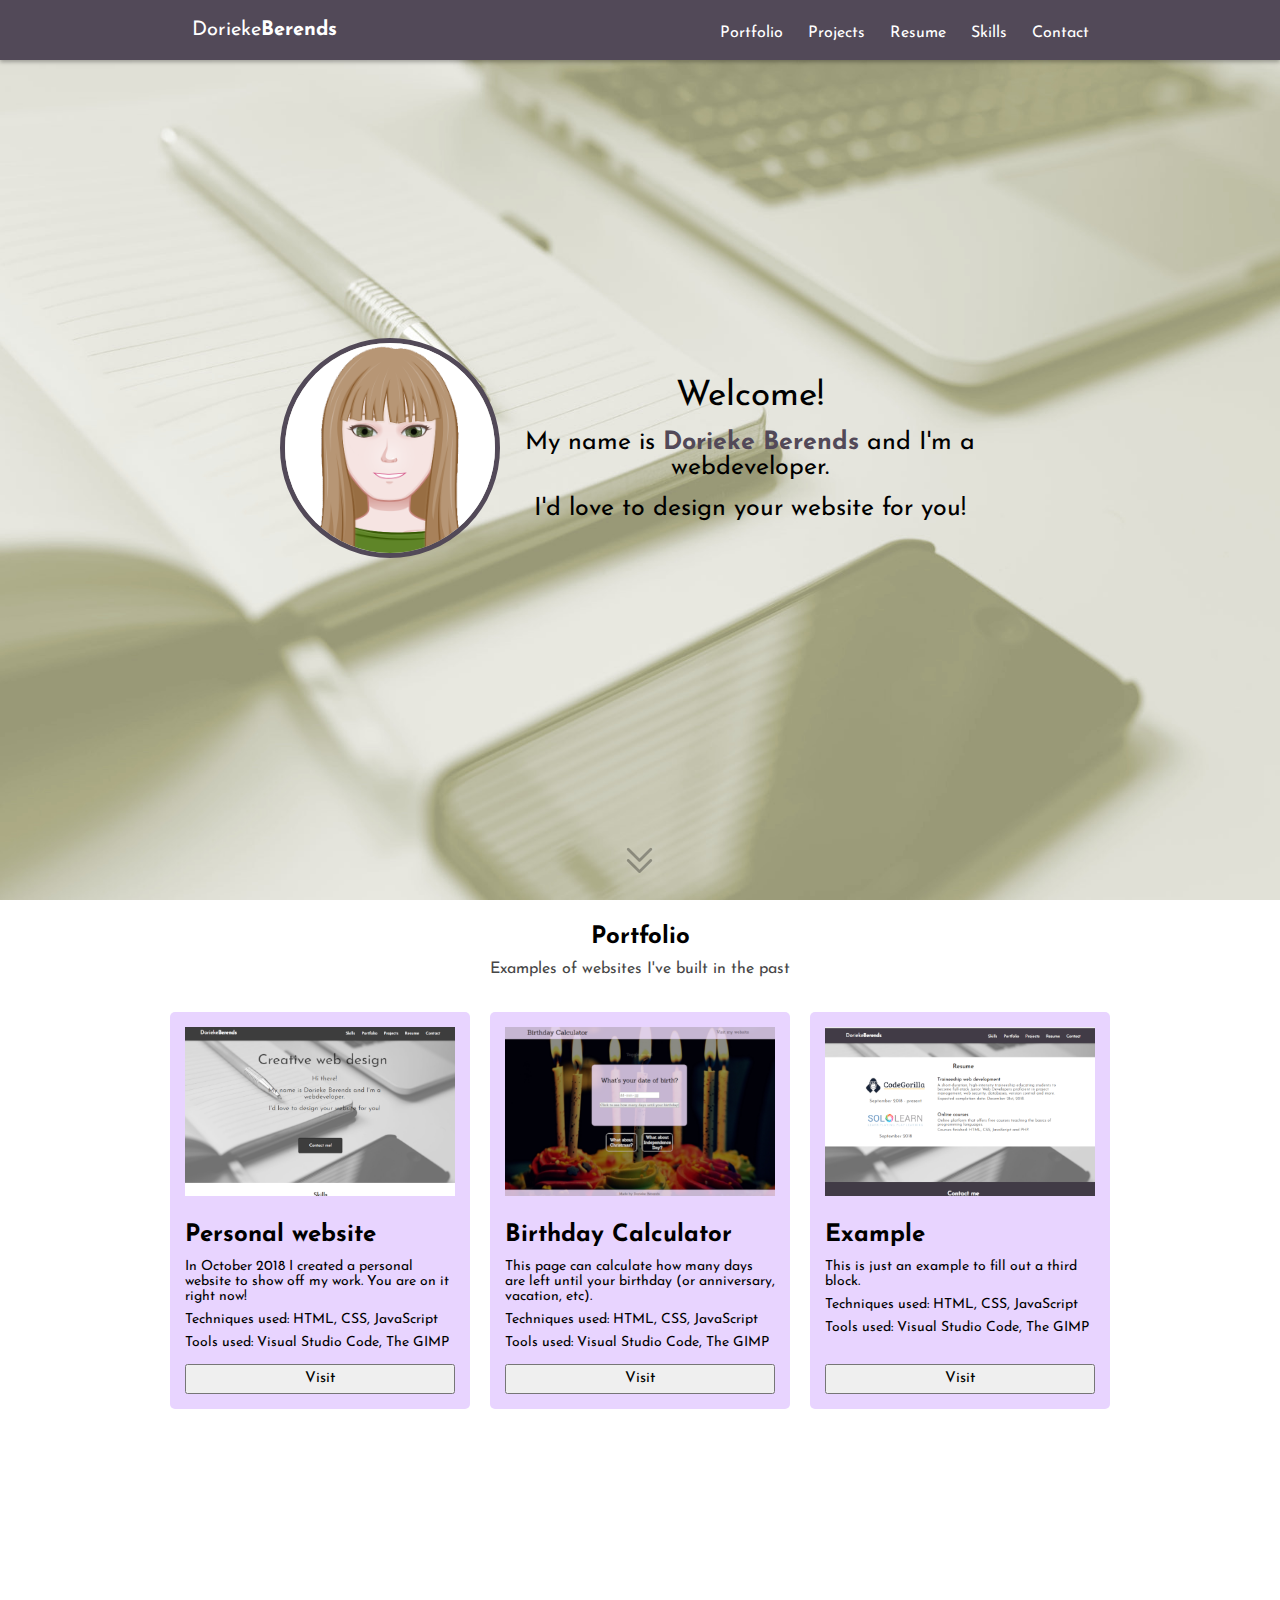
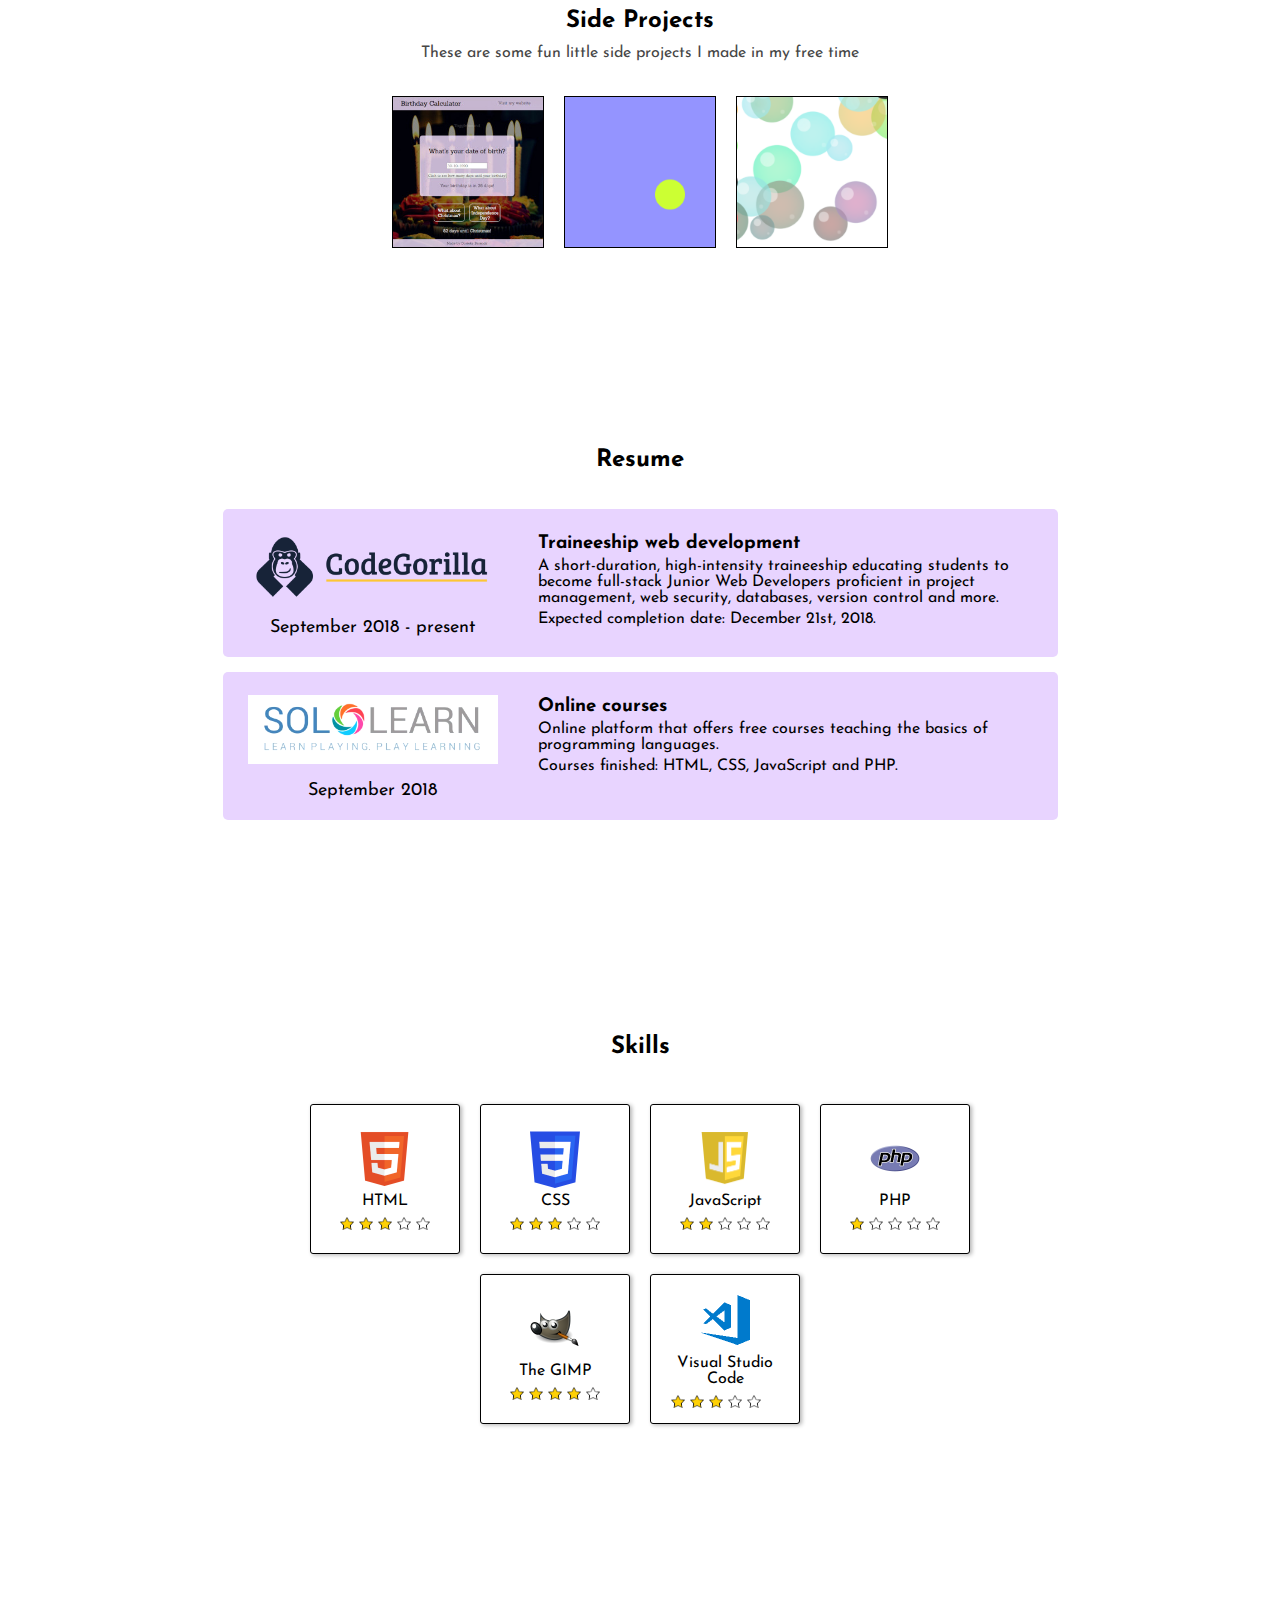
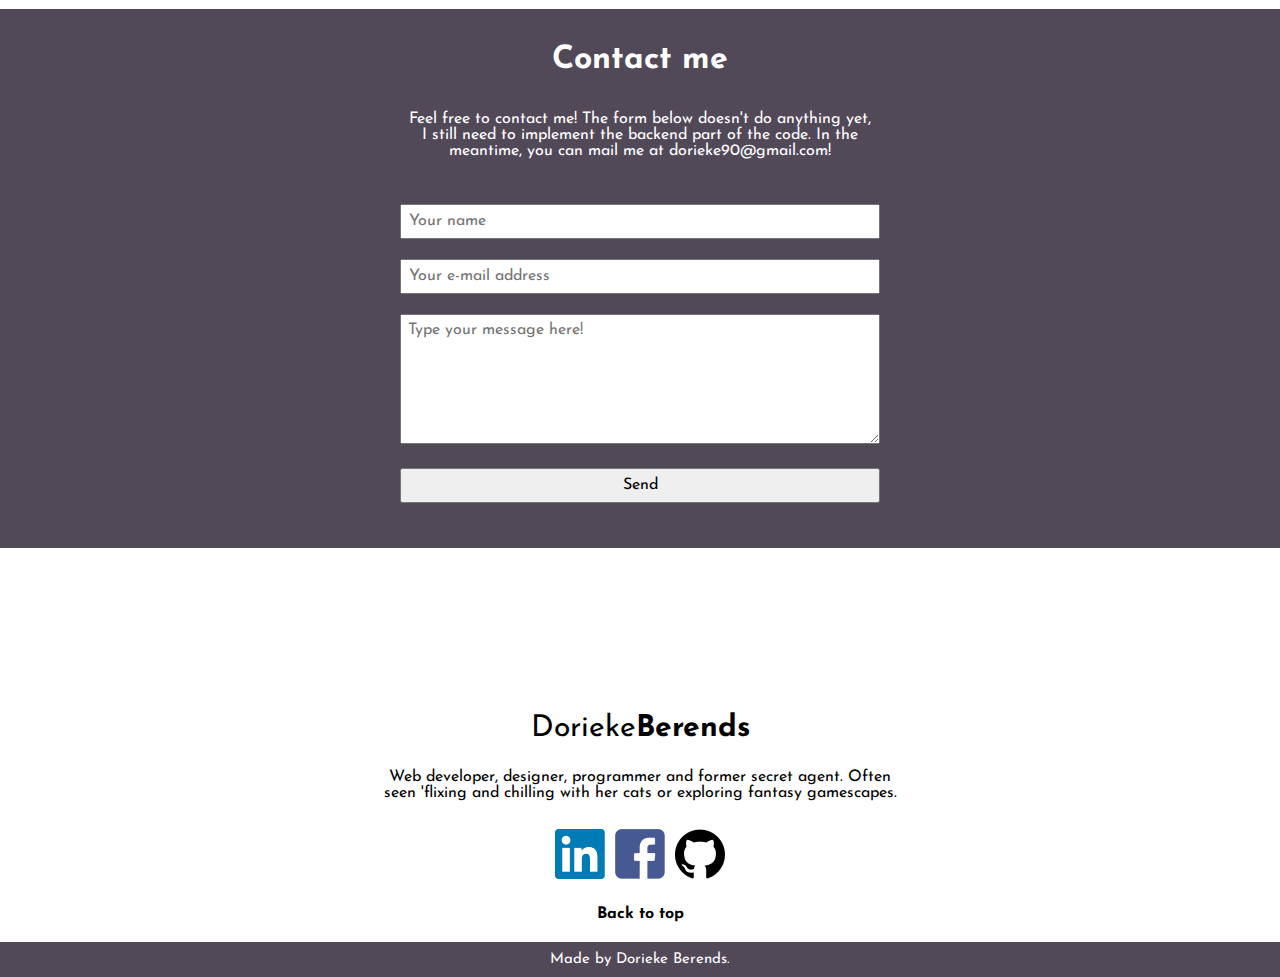
<file: index.html>
<!DOCTYPE html>
<html>
    <head>
        <title>Dorieke Berends Web Development</title>
        <link rel="stylesheet" type="text/css" href="css/main.css">
        <link href="https://fonts.googleapis.com/css?family=Josefin+Sans" rel="stylesheet">
		<meta name="viewport" content="width=device-width, initial-scale=1.0">
    </head>
    <body>

        <header id="nav_header">
            <div id="nav_header_inner">
                <div id="nav_name">
                    <a>Dorieke<b>Berends</b></a>
                </div>
                <nav id="nav_menu">
                    <ul>    
                        <li><a id="portfolio_hyperlink">Portfolio</a></li>
                        <li><a id="projects_hyperlink">Projects</a></li>
                        <li><a id="resume_hyperlink">Resume</a></li>
                        <li><a id="skills_hyperlink">Skills</a></li>
                        <li><a id="contact_hyperlink">Contact</a></li>
                    </ul>
                </nav>
                <div id="nav_menu_small">
                    <img id="hamburger" src="images/hamburger.png" alt="menu">
                    <div id="dropdown_nav">
                        <ul>                            
                            <li><a id="portfolio_hyperlink_dropdown">Portfolio</a></li>
                            <li><a id="projects_hyperlink_dropdown">Projects</a></li>
                            <li><a id="resume_hyperlink_dropdown">Resume</a></li>
                            <li><a id="skills_hyperlink_dropdown">Skills</a></li>
                            <li><a id="contact_hyperlink_dropdown">Contact</a></li>
                        </ul>
                    </div>
                </div>
            </div>
        </header>

        <main>

            <header id="hero_header">
                <div id="hero_header_inner">

                    <div id="hero_header_center">

                    <div id="hero_header_avatar">
                        <img id="hero_header_avatar_itself" src="images/avatar3.png" alt="Avatar">
                    </div>
                    <div id="hero_header_text">
                        <p><span id="hero_header_welcome">Welcome!</span></p>
                        <p>My name is <span id="hero_header_my_name">Dorieke Berends</span> and I'm a webdeveloper.</p> 
                        <p>I'd love to design your website for you!</p>
                    </div>

                    </div>

                </div>
            </header>

            <div id="portfolio_above" class="between_sections_bot">
                <a href="#portfolio_above"><img id="hero_header_scrolldown_itself" src="images/scrolldown_black.png" alt="Scroll down"></a>
            </div>

            <section id="portfolio">
                <div id="portfolio_inner">
                    <div id="portfolio_narrow">
                        <div class="section_header" id="portfolio_header">
                            <h2>Portfolio</h2>
                            <p>Examples of websites I've built in the past</p>
                        </div>
                        <div id="portfolio_list">

							
							<div class="portfolio_item">
								<div class="portfolio_item_screenshot">
									<img class="portfolio_item_screenshot_itself" src="images/pf_thumbs/personal_website.png" alt="My Portfolio">
								</div>
								<div class="portfolio_item_text">
									<p><h2>Personal website</h2></p>
									<p>In October 2018 I created a personal website to show off my work. You are on it right now!</p>
									<p>Techniques used: HTML, CSS, JavaScript</p>
									<p>Tools used: Visual Studio Code, The GIMP</p>
								</div>
								<div class="portfolio_item_visit">
									<a href="index.html" target="_blank">
										<button class="portfolio_item_visit_button">Visit</button>
									</a>
								</div>
							</div>

							<div class="portfolio_item">
								<div class="portfolio_item_screenshot">
									<img class="portfolio_item_screenshot_itself" src="images/pf_thumbs/birthday_calculator.png" alt="Birthday calculator">
								</div>
								<div class="portfolio_item_text">
									<p><h2>Birthday Calculator</h2></p>
									<p>This page can calculate how many days are left until your birthday (or anniversary, vacation, etc).</p>
									<p>Techniques used: HTML, CSS, JavaScript</p>
									<p>Tools used: Visual Studio Code, The GIMP</p>
								</div>
								<div class="portfolio_item_visit">
									<a href="Projects/How long until/index.html" target="_blank">
										<button class="portfolio_item_visit_button">Visit</button>
									</a>
								</div>
							</div>							

							<div class="portfolio_item">
								<div class="portfolio_item_screenshot">
									<img class="portfolio_item_screenshot_itself" src="images/pf_thumbs/example.png" alt="My Portfolio">
								</div>
								<div class="portfolio_item_text">
									<p><h2>Example</h2></p>
									<p>This is just an example to fill out a third block.</p>
									<p>Techniques used: HTML, CSS, JavaScript</p>
									<p>Tools used: Visual Studio Code, The GIMP</p>
								</div>
								<div class="portfolio_item_visit">
									<a href="index.html" target="_blank">
										<button class="portfolio_item_visit_button">Visit</button>
									</a>
								</div>
							</div>							

                        </div>
                    </div>
                </div>
            </section>

            <div class="between_sections"></div>

            <section id="projects">
                <div id="projects_inner">
                    <div id="projects_narrow">
                         <div class="section_header" id="projects_header">
                            <h2>Side Projects</h2>
                            <p>These are some fun little side projects I made in my free time</p>
                        </div>
                        <div id="projects_list">
                            
                            <div class="projects_item_outer_outer">
                                <div class="projects_item_outer">
                                    <div class="projects_item">
                                        <div class="projects_item_thumb">
                                            <img class="projects_item_thumb_itself" src="images/project_thumbs/birthday.jpg">
                                        </div>
                                        <a href="Projects/How long until/index.html">
                                            <div class="projects_item_name">
                                                <div>Birthday Calculator</div>
                                            </div>
                                        </a>
                                    </div>
                                </div>
                            </div>

                            <div class="projects_item_outer_outer">
                                <div class="projects_item_outer">
                                    <div class="projects_item">
                                        <div class="projects_item_thumb">
                                            <img class="projects_item_thumb_itself" src="images/project_thumbs/bouncy.png">
                                        </div>
                                        <a href="https://code.sololearn.com/W25PsWlOsuHI/#html" target="_blank">
                                            <div class="projects_item_name">
                                                <div>Bouncing ball</div>
                                            </div>
                                        </a>
                                    </div>
                                </div>
                            </div>

                            <div class="projects_item_outer_outer">
                                <div class="projects_item_outer">
                                    <div class="projects_item">
                                        <div class="projects_item_thumb">
                                            <img class="projects_item_thumb_itself" src="images/project_thumbs/bubblemaker.png">
                                        </div>
                                        <a href="https://github.com/dot319/BubbleMaker.github.io" target="_blank">
                                            <div class="projects_item_name">
                                                <div>Bubble maker</div>
                                            </div>
                                        </a>
                                    </div>
                                </div>
                            </div>

                        </div>
                    </div>
                </div>
            </section>

            <div class="between_sections"></div>

            <section id="resume">
                <div id="resume_inner">
                    <div id="resume_narrow">
                        <div class="section_header" id="resume_header">
                            <h2>Resume</h2>
                            <p></p>
                        </div>
                        <div id="resume_edu">
                            <div id="resume_edu_header">

                            </div>
                            <div id="resume_edu_list">

                                <div class="resume_edu_item">
                                    <div class="resume_edu_item_left">
                                        <div class="resume_edu_item_logo">
                                            <a href="https://www.codegorilla.nl/" target="_blank"><img class="resume_edu_item_logo_itself" src="images/resume_logos/CG_logo.png" alt="CodeGorilla"></a>
                                        </div>
                                        <div class="resume_edu_item_date">
                                            September 2018 - present
                                        </div>
                                    </div>
                                    <div class="resume_edu_item_description">
                                        <p><h3>Traineeship web development</h3></p>
                                        <p>A short-duration, high-intensity traineeship educating students to become full-stack Junior Web Developers proficient in project management, web security, databases, version control and more.</p>
                                        <p>Expected completion date: December 21st, 2018.</p>
                                    </div>
                                </div>

                                <div class="resume_edu_item">
                                    <div class="resume_edu_item_left">
                                        <div class="resume_edu_item_logo">
                                            <a href="https://www.sololearn.com/" target="_blank"><img class="resume_edu_item_logo_itself" src="images/resume_logos/SL_logo.png" alt="SoloLearn"></a>
                                        </div>
                                        <div class="resume_edu_item_date">
                                                September 2018
                                        </div>
                                    </div>
                                    <div class="resume_edu_item_description">
                                        <p><h3>Online courses</h3></p>
                                        <p>Online platform that offers free courses teaching the basics of programming languages.</p>
                                        <p>Courses finished: HTML, CSS, JavaScript and PHP.</p>
                                    </div>
                                </div>

                            </div>
                        </div>
                        <div id="resume_courses">

                        </div>
                    </div>
                </div>
            </section>

            <div class="between_sections"></div>

            <section id="skills">
                <div id="skills_inner">
                    <div id="skills_narrow">
                        <div class="section_header" id="skills_header">
                            <h2>Skills</h2>
                        </div>
                        <div id="skills_list">

                            <div class="skill_item_padding">
                                <div class="skill_item">
                                    <div class="skill_item_inner">
                                        <div class="skill_item_logo"><img class="skill_item_logo_itself" src="images/skills/HTML_Logo.png"></div>
                                        <div class="skill_item_name">HTML</div>
                                        <div class="skill_item_stars">
                                            <img class="skill_item_star_itself" src="images/skills/full_star.png" alt="*">
                                            <img class="skill_item_star_itself" src="images/skills/full_star.png" alt="*">
                                            <img class="skill_item_star_itself" src="images/skills/full_star.png" alt="*">
                                            <img class="skill_item_star_itself" src="images/skills/empty_star.png">
                                            <img class="skill_item_star_itself" src="images/skills/empty_star.png">
                                        </div>
                                    </div>
                                </div>
                            </div>

                            <div class="skill_item_padding">
                                <div class="skill_item">
                                    <div class="skill_item_inner">
                                        <div class="skill_item_logo"><img class="skill_item_logo_itself" src="images/skills/CSS_logo.png"></div>
                                        <div class="skill_item_name">CSS</div>
                                        <div class="skill_item_stars">
                                            <img class="skill_item_star_itself" src="images/skills/full_star.png" alt="*">
                                            <img class="skill_item_star_itself" src="images/skills/full_star.png" alt="*">
                                            <img class="skill_item_star_itself" src="images/skills/full_star.png" alt="*">
                                            <img class="skill_item_star_itself" src="images/skills/empty_star.png">
                                            <img class="skill_item_star_itself" src="images/skills/empty_star.png">
                                        </div>
                                    </div>
                                </div>
                            </div>

                            <div class="skill_item_padding">
                                <div class="skill_item">
                                    <div class="skill_item_inner">
                                        <div class="skill_item_logo"><img class="skill_item_logo_itself" src="images/skills/JS_logo.png"></div>
                                        <div class="skill_item_name">JavaScript</div>
                                        <div class="skill_item_stars">
                                            <img class="skill_item_star_itself" src="images/skills/full_star.png" alt="*">
                                            <img class="skill_item_star_itself" src="images/skills/full_star.png" alt="*">
                                            <img class="skill_item_star_itself" src="images/skills/empty_star.png">
                                            <img class="skill_item_star_itself" src="images/skills/empty_star.png">
                                            <img class="skill_item_star_itself" src="images/skills/empty_star.png">
                                        </div>
                                    </div>
                                </div>
                            </div>

                            <div class="skill_item_padding">
                                <div class="skill_item">
                                    <div class="skill_item_inner">
                                        <div class="skill_item_logo"><img class="skill_item_logo_itself" src="images/skills/PHP_logo.png"></div>
                                        <div class="skill_item_name">PHP</div>
                                        <div class="skill_item_stars">
                                            <img class="skill_item_star_itself" src="images/skills/full_star.png" alt="*">
                                            <img class="skill_item_star_itself" src="images/skills/empty_star.png">
                                            <img class="skill_item_star_itself" src="images/skills/empty_star.png">
                                            <img class="skill_item_star_itself" src="images/skills/empty_star.png">
                                            <img class="skill_item_star_itself" src="images/skills/empty_star.png">
                                        </div>
                                    </div>
                                </div>
                            </div>

                            <div class="skill_item_padding">
                                <div class="skill_item">
                                    <div class="skill_item_inner">
                                        <div class="skill_item_logo"><img class="skill_item_logo_itself" src="images/skills/GIMP_logo.png"></div>
                                        <div class="skill_item_name">The GIMP</div>
                                        <div class="skill_item_stars">
                                            <img class="skill_item_star_itself" src="images/skills/full_star.png" alt="*">
                                            <img class="skill_item_star_itself" src="images/skills/full_star.png" alt="*">
                                            <img class="skill_item_star_itself" src="images/skills/full_star.png" alt="*">
                                            <img class="skill_item_star_itself" src="images/skills/full_star.png" alt="*">
                                            <img class="skill_item_star_itself" src="images/skills/empty_star.png">
                                        </div>
                                    </div>
                                </div>
                            </div>

                            <div class="skill_item_padding">
                                <div class="skill_item">
                                    <div class="skill_item_inner">
                                        <div class="skill_item_logo"><img class="skill_item_logo_itself" src="images/skills/VSC_logo.png"></div>
                                        <div class="skill_item_name">Visual Studio Code</div>
                                        <div class="skill_item_stars">
                                            <img class="skill_item_star_itself" src="images/skills/full_star.png" alt="*">
                                            <img class="skill_item_star_itself" src="images/skills/full_star.png" alt="*">
                                            <img class="skill_item_star_itself" src="images/skills/full_star.png" alt="*">
                                            <img class="skill_item_star_itself" src="images/skills/empty_star.png">
                                            <img class="skill_item_star_itself" src="images/skills/empty_star.png">
                                        </div>
                                    </div>
                                </div>
                            </div>

                        </div>
                    </div>
                </div>
            </section>

            <div class="between_sections"></div>

            <section id="contact">
                <div id="contact_inner">
                    <div id="contact_narrow">
                        <div class="section_header" id="contact_title">
                            <h1>Contact me</h1>
                        </div>
                        <div id="contact_text">
                            <p>Feel free to contact me! The form below doesn't do anything yet, I still need to implement the backend part of the code. In the meantime, you can mail me at dorieke90@gmail.com!</p>
                        </div>
                        <div id="contact_form">
                            <form>
                                <p><input id="contact_name" name="name" type="text" placeholder="Your name"><br /></p>
                                <p><input id="contact_email" name="email" type="email" placeholder="Your e-mail address"><br /></p>
                                <p><textarea id="contact_message" name="message" type="text" placeholder="Type your message here!"></textarea><br /></p>
                                <p><input id="contact_send" name="send" type="submit" value="Send"><br /></p>
                            </form>
                        </div>
                    </div>
                </div>
            </section>

        </main>

        <div class="between_sections"></div>

        <footer id="social_footer">
            <div id="social_footer_inner">
                <div id="social_footer_narrow">
                    <div class="section_header" id="social_footer_name">
                        Dorieke<b>Berends</b>
                    </div>
                    <div id="social_footer_text">
                        <p>Web developer, designer, programmer and former secret agent. Often seen 'flixing and chilling with her cats or exploring fantasy gamescapes.</p>
                    </div>
                    <div id="social_footer_logos">
                        <div class="social_footer_logo">
                            <a href="https://nl.linkedin.com/in/dorieke-berends-99722622" target="_blank"><img class="social_footer_logo_itself" src="images/LI_logo.png" alt="LinkedIn"></a>
                        </div>
                        <div class="social_footer_logo">
                            <a href="https://www.facebook.com/dorieke90" target="_blank"><img class="social_footer_logo_itself" src="images/FB_logo.png" alt="Facebook"></a>
                        </div>
                        <div class="social_footer_logo">
                            <a href="https://github.com/dot319" target="_blank"><img class="social_footer_logo_itself" src="images/GH_logo.png" alt="GitHub"></a>
                        </div>
                    </div>
                    <div id="back_to_top">
                        Back to top
                    </div>
                </div>
            </div>
        </footer>

        <footer id="copyright_footer">
            <div id="copyright_footer_inner">
                Made by Dorieke Berends.
            </div>
        </footer>

        <script src="js/myscripts.js"></script>
    </body>
</html>
</file>
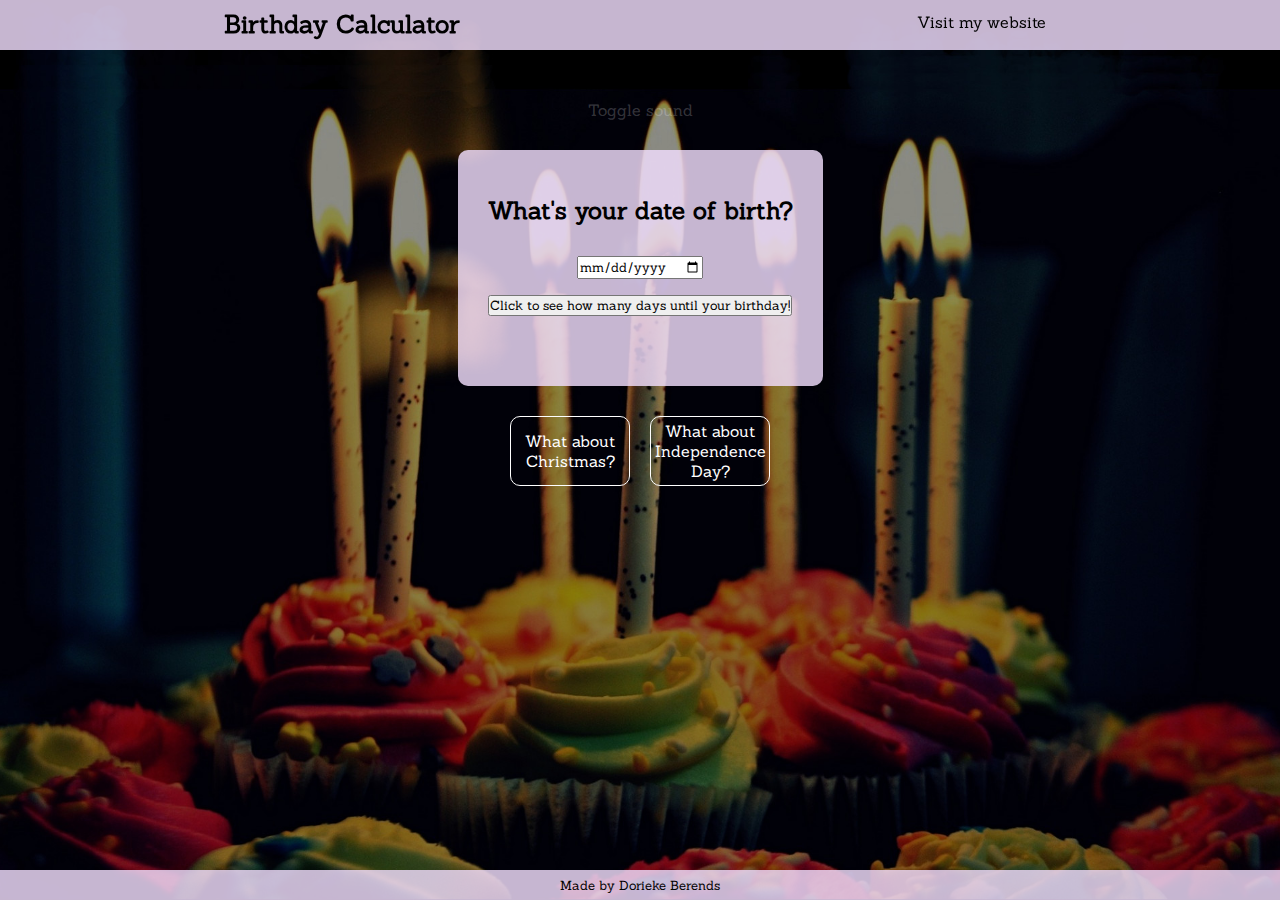
<file: Projects/How long until/index.html>
<!DOCTYPE html>
<html>
    <head>
        <title>How long until...</title>
        <link rel="stylesheet" type="text/css" href="css/stylesheet.css">
        <link href="https://fonts.googleapis.com/css?family=Sanchez" rel="stylesheet">
        <meta name="viewport" content="width=device-width, initial-scale=1.0">
    </head>
    <body>
        <div class="page">

        <header>
            <div id="nav_bar">
                <div id="nav_bar_name">
                    Birthday Calculator
                </div>
                <div id="nav_bar_menu">
                    <ul>
                        <li><a href="../../index.html">Visit my website</a></li>
                    </ul>
                </div>
            </div>
        </header>

        <main>

            <div id="main_inner">

                <div id="sound_toggle">
                    Toggle sound
                </div>


                <div id="calculator">
                    <div id="calculator_header" >
                        <p><h2>What's your date of birth?</h2></p>
                    </div>
                    <div id="calculator_form">
                        <form>
                            <p><input id="birthdate" name="birthdate" type="date"></p>
                            <p><input id="submit" name="submit" type="button" value="Click to see how many days until your birthday!"></p>
                        </form>
                    </div>
                    <div id="calculator_answer">

                    </div>
                </div>

                <div id="switch_calc">
                    <div class="link_to_other" id="link_christmas">
                        <p>What about</p>
                        <p>Christmas?</p>
                    </div>
                    <div class="space_between_links"></div>
                    <div class="link_to_other" id="link_indday">
                        <p>What about</p>
                        <p>Independence</p> 
                        <p>Day?</p>
                    </div>
                </div>

                <div id="switch_calc_answer">

                </div>

            </div>

        </main>

        <footer>
            <div id="copyright_footer">
                <div id="copyright_footer_inner">
                    Made by Dorieke Berends
                </div>
            </div>
        </footer>

        </div>

        <script src="js/scripts.js"></script>

    </body>
</html>
</file>
<file: css/main.css>
* {
    font-family: 'Josefin Sans', 'Calibri', sans-serif;
    margin: 0;
    padding: 0;
    box-sizing: border-box;
    scroll-behavior: smooth;
}

/*===Website's color scheme============================================================================*/
#nav_header_inner,
#hero_contact_button,
#contact,
#copyright_footer,
#dropdown_nav {
    background-color: rgb(82, 73, 88);
}

#hero_contact_button:hover,
#hero_header_my_name {
    color: rgb(82, 73, 88);
}

#hero_header_avatar_itself {
    border-color:  rgb(82, 73, 88);
}

#skills,
#portfolio,
#projects,
#resume,
#social_footer {
    background-color: rgb(255, 255, 255);
}

.between_sections,
.between_sections_bot,
#hero_header,
.portfolio_item,
.resume_edu_item {
    background-color:  rgb(232, 212, 255);
}

/*colors to use: 
rgb(61, 61, 50);
rgb(199, 198, 142);
rgb(255, 254, 151);
rgb(159, 154, 166);
rgb(216, 181, 255);
 */

/*===Website's background picture======================================================================*/
.between_sections,
.between_sections_bot,
#hero_header {
    background: url("../images/hero_background.jpg") no-repeat center center fixed;
    -webkit-background-size: cover;
    -moz-background-size: cover;
    -o-background-size: cover;
    background-size: cover;
}

/*===Section headers===================================================================================*/
.section_header {
    padding-top: 25px;
    padding-bottom: 25px;
    text-align: center;
}

.section_header p {
    padding-top: 12px;
    color: rgb(70, 70, 70);
}

/*===Between sections==================================================================================*/
.between_sections {
    height: 140px;
}

/* .between_sections_bot {
    height: 90px;
} */

/*===Nav Header========================================================================================*/
#nav_header {
    position: fixed;
    top: 0;
    width: 100%;
    z-index: 100;
    box-shadow: 0px 2px 4px rgba(0,0,0,0.3);
}

#nav_header a {
    text-decoration: none;
    color: white;
    transition: color 0.5s, background-color 0.5s;
}

#nav_header a:hover {
    color: black;
    background-color: rgb(255, 255, 255);
    cursor: pointer;
}

#nav_header_inner {
    height: 60px;
    width: 100%;
    display: flex;
    flex-direction: row;
    justify-content: space-around;
}

#nav_name {
    font-size: 20px;
    padding-top: 20px;
    padding-left: 10px;
    padding-right: 10px;
}

#nav_name:hover {
    cursor: pointer;
}

#nav_menu {
    padding-top: 25px;
    padding-bottom: 15px;
    display: block;
}

nav ul {
    list-style-type: none;
}

nav ul li {
    display: inline;
    padding-left: 10px;
    padding-right: 10px;
}

#nav_menu_small {
    padding-top: 15px;
    padding-bottom: 10px;
    display: none;
}

@media (max-width: 600px) {
    #nav_menu_small {
        display: block;
    }
    #nav_menu {
        display: none;
    }
}

#hamburger {
    height: 30px;
}

#hamburger:hover {
    cursor: pointer;
}

#dropdown_nav {
    display: none;
    position: absolute;
    top: 60px;
    right: 0px;
    z-index: 10;
    padding: 0px 50px;
    box-shadow: -2px 2px 4px rgba(0,0,0,0.3);
}

#dropdown_nav ul {
    list-style-type: none;
}

#dropdown_nav ul li {
    padding: 20px 0px;
}

@media (max-height: 340px) {
    #dropdown_nav ul li {
        padding: 5px 0px;
    }
}

.show_it {
    display: block !important;
}

main {
    margin-top: 60px;
}

/*===Hero header=======================================================================================*/
@media (max-width: 745px) {
    #hero_header {
        min-height: 460px;
    }
}

#hero_header_center {
    height: calc(100% - 140px);
    width: 100%;
    position: absolute;
    display: flex;
    flex-direction: row;
    justify-content: center;
    align-items: center;
    flex-wrap: wrap;
}

#hero_header_avatar {
    padding: 20px 0px 0px 0px;
}

#hero_header_avatar_itself {
    width: 220px;
    border-radius: 110px;
    border-style: solid;
    border-width: 5px;
}

#hero_header_text {
    max-width: 500px;
    font-size: 25px;
    text-align: center;
    padding: 20px 20px 0px 20px;
}

#hero_header_text p {
    padding: 8px 0px;
}

#hero_header_welcome {
    font-size: 35px;
}

#hero_header_my_name {
    font-weight: bold;
}

@keyframes levitate {
    0% {padding-top: 25px;}
    50% {padding-top: 35px;}
    100% {padding-top: 25px;}
}

#portfolio_above {
    text-align: center;
    padding-top: 25px;
    animation-name: levitate;
    animation-duration: 1.5s;
    animation-iteration-count: infinite;
    height: 80px;
}

#hero_header_scrolldown_itself {
    width: 30px;
    opacity: 0.3;
}

/*===Portfolio=====================================================================================*/
#portfolio_inner {
    display: flex;
    flex-direction: row;
    justify-content: space-around;
}

#portfolio_narrow {
    max-width: 1000px;
    min-width: 200px;
}

#portfolio_list {
    padding-bottom: 25px;
    display: flex;
    flex-direction: row;
    flex-wrap: wrap;
    justify-content: center;
}

.portfolio_item {
    margin: 10px;
    padding: 15px;
    width: 300px;
    display: flex;
    flex-direction: column;
    justify-content: flex-start;
    border-radius: 5px;
}

.portfolio_item_screenshot {
    padding: 0px 0px 15px 0px;
}

.portfolio_item_screenshot_itself {
    max-width: 100%;
}

.portfolio_item_text p {
    padding: 4px 0px;
    font-size: 14px;
}

.portfolio_item_visit {
    text-align: center;
    padding-top: 10px;
    margin-top: auto;
}

.portfolio_item_visit_button {
    width: 100%;
    height: 30px;
    font-size: 15px;
}

/*===Projects==========================================================================================*/
#projects_inner {
    display: flex;
    flex-direction: row;
    justify-content: space-around;
}

#projects_narrow {
    max-width: 700px;
    display: flex;
    flex-direction: column;
    justify-content: center;
    align-items: center;
}

#projects_list {
    padding-bottom: 25px;
    display: flex;
    flex-direction: row;
    justify-content: space-around;
    flex-wrap: wrap;
}

.projects_item_outer_outer {
    padding: 10px;
}

.projects_item_outer {
    height: 152px;
    width: 152px;
    background-color: black;
    display: flex;
    justify-content: center;
    align-items: center;
}

.projects_item {
    width: 150px;
    height: 150px;
    position: relative;
    padding: 10px;
}

.projects_item_thumb {
    height: 100%;
    width: 100%;
    position: absolute;
    top: 0;
    left: 0;
}

.projects_item_thumb_itself {
    height: 150px;
    width: 150px;
}

.projects_item_name {
    height: 100%;
    width: 100%;
    position: absolute;
    top: 0;
    left: 0;
    z-index: 10;
    color: black;
    text-decoration: none;
    text-shadow: 2px 2px 1px white, -2px -2px 1px white, 2px -2px 1px white, -2px 2px 1px white;
    font-size: 20px;
    font-weight: bold;
    text-align: center;
    background: radial-gradient(rgba(255, 255, 255, 0), rgba(255, 255, 255, 0.685));
    opacity: 0;
    transition: opacity 0.7s;
    display: flex;
    justify-content: center;
    align-items: center;
}

.projects_item_name:hover {
    opacity: 1;
    cursor: pointer;
}


/*===Resume============================================================================================*/
#resume_inner {
    display: flex;
    flex-direction: row;
    justify-content: center;
}

#resume_narrow {
    max-width: 900px;
    padding-bottom: 25px;
}

.resume_edu_item {
    padding: 20px;
    display: flex;
    flex-direction: row;
    flex-wrap: wrap;
    justify-content: center;
    margin: 0px 15px 15px 15px;
    border-radius: 5px;
}

.resume_edu_item_left {
    padding-right: 35px;
}

.resume_edu_item_logo {
    width: 260px;
    height: 80px;
    display: flex;
    justify-content: center;
    align-items: center;
}

.resume_edu_item_logo_itself {
    max-width: 250px;
    max-height: 70px;
    transition: max-width 0.3s, max-height 0.3s;
}

.resume_edu_item_logo_itself:hover {
    max-width: 255px;
    max-height: 75px;
}

.resume_edu_item_date {
    font-size: 18px;
    text-align: center;
    padding-top: 10px;
}

.resume_edu_item_description p {
    padding-bottom: 5px;
    min-width: 250px;
    max-width: 500px;
}

/*===Skills============================================================================================*/
#skills_inner {
    display: flex;
    flex-direction: row;
    justify-content: space-around;
}

#skills_narrow {
    width: 800px;
}

#skills_header {
    padding-top: 35px;
    padding-bottom: 35px;
    text-align: center;
}

#skills_list {
    padding-bottom: 35px;
    display: flex;
    flex-direction: row;
    justify-content: center;
    flex-wrap: wrap;
    align-items: center;
    align-content: stretch;
}

.skill_item_padding {
    width: 170px;
    height: 170px;
    display: flex;
    justify-content: center;
    align-items: center;
}

.skill_item {
    width: 150px;
    height: 150px;
    background-color: white;
    border: solid;
    border-width: 1px;
    border-color: black;
    border-radius: 3px;
    padding: 20px;
    box-shadow: 2px 1px 4px rgba(0,0,0,0.3);
    transition: width 0.5s, height 0.5s;
    display: flex;
    justify-content: center;
    align-items: center;
}

.skill_item:hover {
    width: 165px;
    height: 165px;
}

.skill_item_logo {
    height: 70px;
    display: flex;
    justify-content: center;
    align-items: center;
}

.skill_item_logo_itself {
    width: 50px;
}

.skill_item_name {
    text-align: center;
}

.skill_item_stars {
    padding-top: 8px;
}

.skill_item_star_itself {
    width: 14px;
}

/*===Contact===========================================================================================*/
#contact_inner {
    display: flex;
    flex-direction: row;
    justify-content: space-around;
    color: white;
}

#contact_narrow {
    width: 500px;
    display: flex;
    flex-direction: column;
}

#contact_title {
    text-align: center;
    padding-top: 35px;
    padding-bottom: 35px;
}

#contact_text {
    text-align: center;
    padding-bottom: 35px;
    margin: 0px 15px;
}

#contact_form {
    padding-bottom: 35px;
}

#contact_form p {
    padding: 10px;
}

#contact_form input {
    height: 35px;
    width: 100%;
    font-size: 16px;
    padding: 7px;
}

#contact_form textarea {
    height: 130px;
    width: 100%;
    font-size: 16px;
    padding: 7px;
}

/*===Social footer=====================================================================================*/
#social_footer_inner {
    display: flex;
    flex-direction: row;
    justify-content: space-around;
}

#social_footer_narrow {
    max-width: 530px;
    min-width: 200px;
    margin: 0px 15px;
    display: flex;
    flex-direction: column;
}

#social_footer_name {
    text-align: center;
    font-size: 30px;
    padding-top: 25px;
    padding-bottom: 25px;
}

#social_footer_text {
    text-align: center;
    padding-bottom: 25px;
}

#social_footer_logos {
    text-align: center;
    display: flex;
    padding-bottom: 20px;
    flex-direction: row;
    justify-content: center;
}

.social_footer_logo {
    padding: 0px 20px 0px 20px;
    height: 60px;
    width: 60px;
    display: flex;
    align-items: center;
    justify-content: center;
}

.social_footer_logo_itself {
    width: 50px;
    transition: width 0.2s;
}

.social_footer_logo_itself:hover {
    width: 53px;
}

#back_to_top {
    font-weight: bold;
    text-align: center;
    padding-bottom: 20px;
}

#back_to_top:hover {
    cursor: pointer;
}

/*===Copyright footer==================================================================================*/
#copyright_footer_inner {
    text-align: center;
    font-size: 15px;
    padding-top: 10px;
    padding-bottom: 10px;
    color: white;
}
</file>
<file: Projects/How long until/css/stylesheet.css>
* {
    margin: 0;
    padding: 0;
    box-sizing: border-box;
    font-family: 'Sanchez', serif;
}

/*Background image*/
body {
    background: url("../images/background.jpg") no-repeat center center fixed;
    -webkit-background-size: cover;
    -moz-background-size: cover;
    -o-background-size: cover;
    background-size: cover;
}

/*Color scheme*/

#nav_bar,
#copyright_footer,
#calculator {
    background-color: rgba(243, 223, 255, 0.815);
}

/*Navigation bar*/
#nav_bar {
    min-height: 50px;
    width: 100%;
    position: fixed;
    top: 0;
    display: flex;
    flex-direction: row;
    justify-content: space-around;
}

main {
    margin-top: 100px;
}

#nav_bar_name {
    font-size: 25px;
    font-weight: bold;
    padding-top: 8px;
    padding-bottom: 8px;
}

#nav_bar_menu {
    padding-top: 12px;
    padding-bottom: 8px;
}

#nav_bar ul {
    list-style-type: none;
}

#nav_bar li {
    display: inline;
    padding-left: 10px;
    padding-right: 10px;
}

#nav_bar a {
    text-decoration: none;
    color: black;
    transition: color 0.5s, background-color 0.5s;
}

#nav_bar a:hover {
    color: white;
    background-color: black;
}

/*Main page layouting*/
#main_inner {
    width: 100%;
    display: flex;
    flex-direction: column;
    justify-content: center;
    align-items: center;
}

/*Sound toggle*/
#sound_toggle {
    color: rgba(255, 255, 255, 0.212);
    text-align: center;
    padding-bottom: 30px;
}

/*Calculator*/
#calculator {
    padding: 30px;
    border-radius: 10px;
    display: flex;
    flex-direction: column;
    justify-content: center;
    align-items: center;
}

#calculator p {
    padding-top: 15px;
}

#calculator_form {
    text-align: center;
}

#calculator_answer {
    min-height: 40px;
    padding-top: 18px;
}

/*Switch calculator*/
#switch_calc {
    color: white;
    display: flex;
    flex-direction: row;
    justify-content: center;
    padding-top: 30px;
}

.link_to_other {
    width: 120px;
    min-height: 70px;
    border-radius: 10px;
    border: solid;
    border-color: white;
    border-width: 1px;
    display: flex;
    flex-direction: column;
    justify-content: center;
    align-items: center;
    transition: background-color 0.5s;
}

.link_to_other:hover {
    background-color: rgba(255, 255, 255, 0.11);
    cursor: pointer;
}

.space_between_links {
    width: 20px;
}

#switch_calc_answer {
    color: rgba(255, 255, 255, 0.822);
    padding-top: 25px;
}

/*Copyright footer*/
#copyright_footer {
    bottom: 0;
    left: 0;
    height: 30px;
    width: 100%;
    position: absolute;
    display: flex;
    justify-content: center;
    align-items: center;
}

#copyright_footer_inner {
    text-align: center;
    font-size: 13px;
}

.page {
    min-height: 100%;
}
</file>
